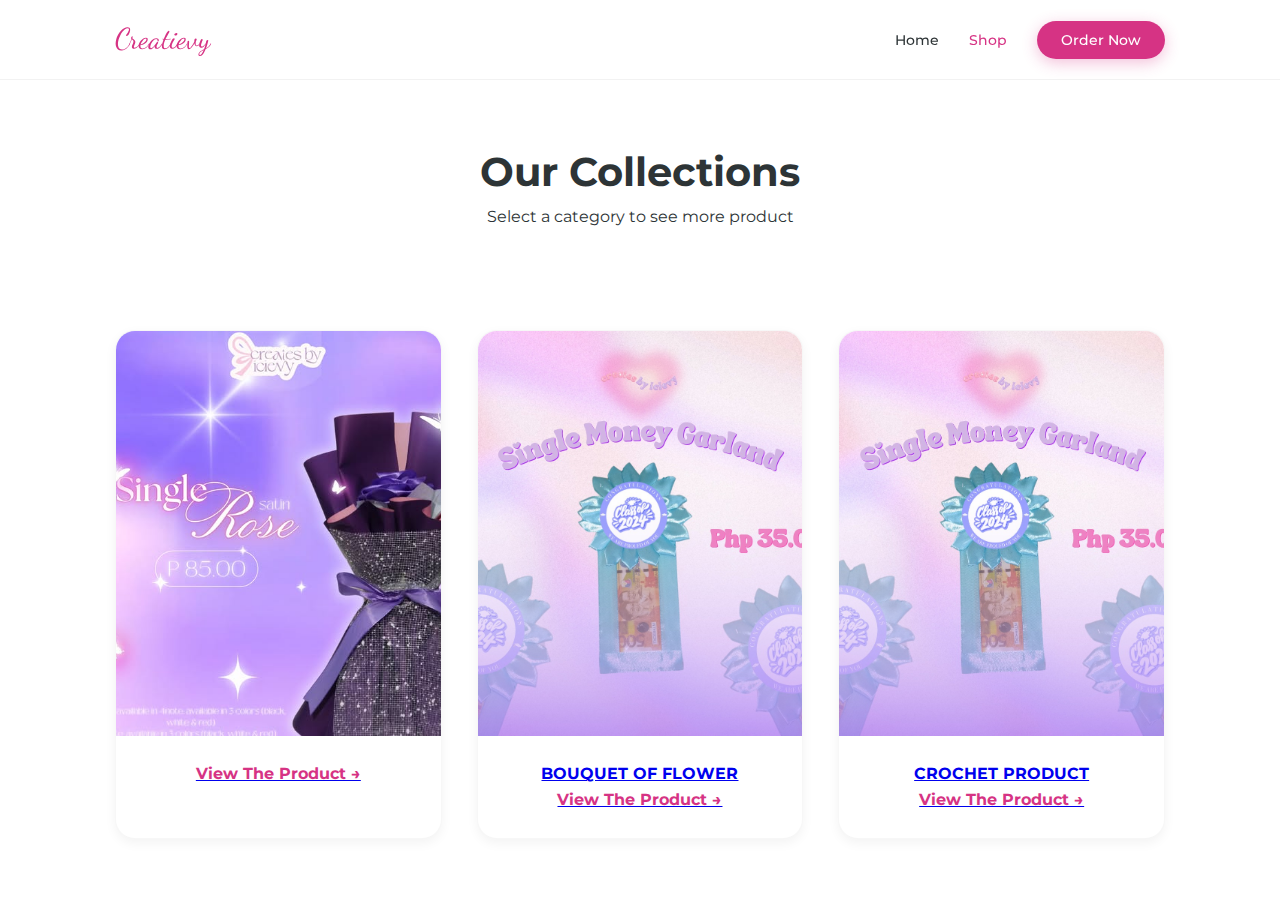
<file: gallery.html>
<!DOCTYPE html>
<html lang="en">
<head>
    <meta charset="UTF-8">
    <meta name="viewport" content="width=device-width, initial-scale=1.0">
    <title>Collections | Creates by Icievyy</title>
    <link rel="stylesheet" href="style.css">
    <link href="https://fonts.googleapis.com/css2?family=Dancing+Script:wght@700&family=Montserrat:wght@300;500;700&display=swap" rel="stylesheet">
</head>
<body>
    <nav>
    <div class="container nav-container">
        <a href="index.html" class="logo"><span>Creatievy</span></a>
        
        <div class="menu-toggle" id="mobile-menu">
            <span class="bar"></span>
            <span class="bar"></span>
            <span class="bar"></span>
        </div>

        <ul class="nav-links" id="nav-menu">
            <li><a href="index.html">Home</a></li>
            <li><a href="gallery.html" class="active">Shop</a></li>
            <li><a href="https://web.facebook.com/createsby.icievyy" target="_blank" class="btn-cta">Order Now</a></li>
        </ul>
    </div>
</nav>

    <main class="container" style="padding-top: 140px;">
        <div style="text-align: center; margin-bottom: 40px;">
            <h1 style="font-size: 2.5rem;">Our <span>Collections</span></h1>
            <p>Select a category to see more product</p>
        </div>

        <div class="fixed-gallery-grid">
            <a href="item-flower.html" class="product-card">
                <div class="img-box"><img src="./productimg/flower1.jpg" alt="Frames"></div>
                <div class="product-details">
                    <h4></h4>
                    <span style="color:var(--primary); font-weight:700;">View The Product →</span>
                </div>
            </a>
            
            <a href="item-lace.html" class="product-card">
                <div class="img-box"><img src="./productimg/lace1.jpg" alt="Lace Art"></div>
                <div class="product-details">
                    <h4>BOUQUET OF FLOWER</h4>
                    <span style="color:var(--primary); font-weight:700;">View The Product →</span>
                </div>
            </a>

            <a href="item-crochet-product.html" class="product-card">
                <div class="img-box"><img src="./productimg/lace1.jpg" alt="Lace Art"></div>
                <div class="product-details">
                    <h4>CROCHET PRODUCT</h4>
                    <span style="color:var(--primary); font-weight:700;">View The Product →</span>
                </div>
            </a>
        </div>
    </main>
    <script src="script.js"></script>
</body>
</html>
</file>
<file: style.css>
:root {
    --primary: #d63384;
    --primary-light: #fdf2f7;
    --accent: #f8bbd0;
    --dark: #2d3436;
    --light: #f9f9f9;
    --white: #ffffff;
    --shadow-sm: 0 4px 12px rgba(0,0,0,0.05);
    --shadow-md: 0 10px 30px rgba(0,0,0,0.08);
}

/* Base Reset */
* { margin: 0; padding: 0; box-sizing: border-box; scroll-behavior: smooth; }
body { 
    font-family: 'Montserrat', sans-serif; 
    color: var(--dark); 
    line-height: 1.6; 
    background-color: var(--white);
    overflow-x: hidden;
}
.container { max-width: 1100px; margin: auto; padding: 0 25px; }

/* Modern Glass Navigation */
nav { 
    height: 80px; display: flex; align-items: center; position: fixed; 
    width: 100%; top: 0; background: rgba(255, 255, 255, 0.8); 
    backdrop-filter: blur(12px); -webkit-backdrop-filter: blur(12px);
    z-index: 1000; border-bottom: 1px solid rgba(0,0,0,0.05); 
}
.nav-container { display: flex; justify-content: space-between; align-items: center; width: 100%; }
.logo { font-family: 'Dancing Script', cursive; font-size: 1.8rem; text-decoration: none; color: var(--dark); }
.logo span { color: var(--primary); }

.nav-links { display: flex; list-style: none; align-items: center; gap: 30px; }
.nav-links a { text-decoration: none; color: var(--dark); font-weight: 500; font-size: 0.9rem; transition: 0.3s; position: relative; }
.nav-links a:hover, .nav-links a.active { color: var(--primary); }

/* Buttons */
.btn-cta { 
    background: var(--primary); 
    color: white !important; 
    padding: 10px 24px; 
    border-radius: 50px; 
    font-weight: 600;
    box-shadow: 0 4px 15px rgba(214, 51, 132, 0.3);
    transition: 0.3s;
}
.btn-cta:hover { transform: translateY(-2px); box-shadow: 0 6px 20px rgba(214, 51, 132, 0.4); }

.btn-print-action {
    background: var(--primary-light);
    border: 1px solid var(--primary);
    color: var(--primary);
    padding: 8px 20px;
    border-radius: 50px;
    cursor: pointer;
    font-weight: 700;
    transition: 0.3s;
    margin-top: 10px;
}
.btn-print-action:hover { background: var(--primary); color: white; }

/* Hero Section */
.hero { 
    height: 100vh; display: flex; align-items: center; text-align: center; color: white;
    background-size: cover; background-position: center; position: relative;
}
.hero-overlay { position: absolute; inset: 0; background: rgba(0,0,0,0.35); }
.hero-content { position: relative; z-index: 2; margin: auto; max-width: 800px; padding: 0 20px; }
.hero h2 { font-size: clamp(2.5rem, 8vw, 4.2rem); line-height: 1.2; margin-bottom: 20px; }
.hero h2 span { font-family: 'Dancing Script', cursive; color: var(--accent); }

/* Product Grid */
.fixed-gallery-grid { display: grid; grid-template-columns: repeat(auto-fit, minmax(280px, 1fr)); gap: 35px; padding: 60px 0; }
.product-card { 
    background: var(--white); border-radius: 20px; overflow: hidden; 
    box-shadow: var(--shadow-sm); transition: 0.4s cubic-bezier(0.175, 0.885, 0.32, 1.275);
    border: 1px solid rgba(0,0,0,0.03);
}
.product-card:hover { transform: translateY(-10px); box-shadow: var(--shadow-md); }
.img-box { width: 100%; aspect-ratio: 4/5; overflow: hidden; background: #f4f4f4; }
.img-box img { width: 100%; height: 100%; object-fit: cover; transition: 0.8s; }
.product-card:hover .img-box img { transform: scale(1.08); }
.product-details { padding: 25px; text-align: center; }
.item-price { font-size: 1.5rem; color: var(--primary); font-weight: 700; margin: 8px 0; }

/* About Section Polaroid */
.intro-section { padding: 100px 0; background: var(--primary-light); }
.intro-grid { display: grid; grid-template-columns: 1fr 1fr; gap: 60px; align-items: center; }
.intro-image img { 
    width: 100%; background: white; padding: 15px 15px 50px 15px; 
    box-shadow: 0 15px 35px rgba(0,0,0,0.08); transform: rotate(-2deg);
    transition: 0.4s;
}
.intro-image:hover img { transform: rotate(0deg) scale(1.02); }

/* Mobile Menu Toggle (Hamburger) */
.menu-toggle { display: none; cursor: pointer; flex-direction: column; gap: 5px; z-index: 1100; }
.bar { width: 25px; height: 3px; background: var(--dark); transition: 0.3s; border-radius: 5px; }

/* Floating CTA */
.floating-order {
    position: fixed; bottom: 30px; right: 30px; background: var(--primary);
    color: white; padding: 16px 28px; border-radius: 50px; text-decoration: none;
    font-weight: 700; box-shadow: 0 10px 25px rgba(214, 51, 132, 0.4);
    z-index: 999; display: none; transition: 0.3s;
}
.floating-order:hover { transform: scale(1.05); }

/* --- PRINT LOGIC --- */
.print-only { display: none; }
.no-print { display: block; }

@media print {
    body.print-mode { background: white !important; }
    body.print-mode .product-card { 
        width: 320px !important; margin: 20px auto !important; 
        border: 2px dashed #000 !important; box-shadow: none !important; 
        border-radius: 0; padding: 20px;
    }
    body.print-mode .no-print { display: none !important; }
    body.print-mode .print-only { display: block !important; text-align: center; font-family: 'Courier New', monospace; }
    .receipt-branding h2 { font-family: 'Dancing Script', cursive; color: #000; margin-bottom: 5px; }
    .dots { letter-spacing: 3px; margin: 10px 0; font-weight: bold; }
}

/* Responsive Tablet/Mobile */
@media (max-width: 768px) {
    .menu-toggle { display: flex; }
    .nav-links { 
        position: fixed; top: 0; left: -100%; width: 80%; height: 100vh;
        background: white; flex-direction: column; padding: 100px 40px; 
        box-shadow: 10px 0 30px rgba(0,0,0,0.1); transition: 0.5s cubic-bezier(0.77,0.2,0.05,1.0);
    }
    .nav-links.active { left: 0; }
    .nav-links li { width: 100%; text-align: left; margin-bottom: 20px; }
    .nav-links a { font-size: 1.2rem; }
    
    .intro-grid { grid-template-columns: 1fr; gap: 50px; text-align: center; }
    .floating-order { display: block; }

    /* Hamburger Animation */
    .menu-toggle.is-active .bar:nth-child(2) { opacity: 0; }
    .menu-toggle.is-active .bar:nth-child(1) { transform: translateY(8px) rotate(45deg); }
    .menu-toggle.is-active .bar:nth-child(3) { transform: translateY(-8px) rotate(-45deg); }
}

/* Ensure the toggle is hidden on desktop but prepared for mobile */
.menu-toggle {
    display: none; /* Hidden on desktop */
    flex-direction: column;
    justify-content: space-between;
    width: 30px;
    height: 21px;
    cursor: pointer;
    z-index: 1100;
}

.bar {
    width: 100%;
    height: 3px;
    background-color: var(--dark);
    border-radius: 10px;
    transition: all 0.3s ease-in-out;
}

/* Mobile Responsive Adjustments */
@media (max-width: 768px) {
    .menu-toggle {
        display: flex; /* Shown on mobile */
    }

    .nav-links {
        position: fixed;
        top: 0;
        right: -100%; /* Start off-screen to the right */
        width: 70%;
        height: 100vh;
        background: var(--white);
        flex-direction: column;
        justify-content: center;
        gap: 40px;
        transition: 0.4s cubic-bezier(0.1, 0.7, 0.6, 0.9);
        box-shadow: -10px 0 30px rgba(0,0,0,0.1);
    }

    .nav-links.active {
        right: 0; /* Slide in */
    }

    /* Hamburger to X Animation */
    .menu-toggle.is-active .bar:nth-child(2) {
        opacity: 0;
    }
    .menu-toggle.is-active .bar:nth-child(1) {
        transform: translateY(9px) rotate(45deg);
    }
    .menu-toggle.is-active .bar:nth-child(3) {
        transform: translateY(-9px) rotate(-45deg);
    }
}
</file>
